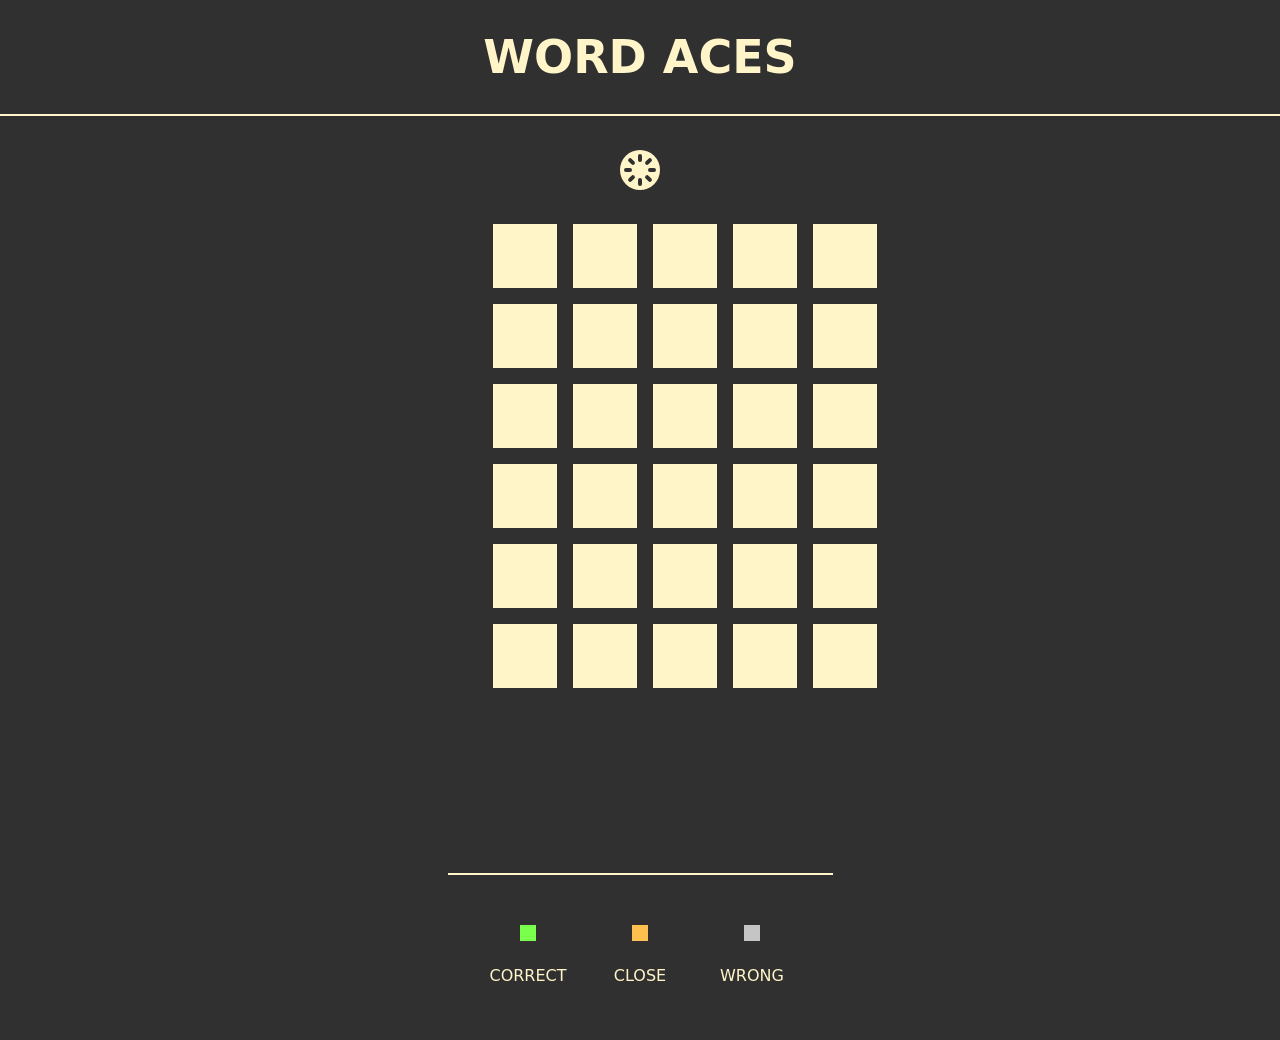
<file: index.html>
<!DOCTYPE html>
<html lang="en">
<head>
    <meta charset="UTF-8">
    <meta name="viewport" content="width=device-width, initial-scale=1.0">
    <link rel="stylesheet" href="./word-aces.css">
    <title>Word Aces</title>
</head>
<body>
    <div class="main-page">
        <header class="header">
            <h1 class="brand">WORD ACES</h1>
        </header>

        <section class="info-bar">
            <div class="loading">
                <svg 
                xmlns="http://www.w3.org/2000/svg" 
                viewBox="0 0 24 24"><path 
                d="M12 2a10 10 0 1 0 10 10A10 10 0 0 0 12 2zm2.828 5.758 1.415-1.415a1 1 0 1 1 1.414 1.414l-1.415 1.415a1 1 0 0 1-1.414-1.414zM4 12a1 1 0 0 1 1-1h2a1 1 0 0 1 0 2H5a1 1 0 0 1-1-1zm5.172 4.242-1.415 1.415a1 1 0 0 1-1.414-1.414l1.415-1.415a1 1 0 0 1 1.414 1.414zm0-7.07a1 1 0 0 1-1.414 0L6.343 7.757a1 1 0 0 1 1.414-1.414l1.415 1.415a1 1 0 0 1 0 1.414zM13 19a1 1 0 0 1-2 0v-2a1 1 0 0 1 2 0zm0-12a1 1 0 0 1-2 0V5a1 1 0 0 1 2 0zm4.657 10.657a1 1 0 0 1-1.414 0l-1.415-1.415a1 1 0 0 1 1.414-1.414l1.415 1.415a1 1 0 0 1 0 1.414zM20 12a1 1 0 0 1-1 1h-2a1 1 0 0 1 0-2h2a1 1 0 0 1 1 1z"/>
            </svg>
            </div>
        </section>

        <section class="game-container">
            <div class="guess-board">
                <div id="letter-0" class="guess-letter"></div>
                <div id="letter-1" class="guess-letter"></div>
                <div id="letter-2" class="guess-letter"></div>
                <div id="letter-3" class="guess-letter"></div>
                <div id="letter-4" class="guess-letter"></div>
                <div id="letter-5" class="guess-letter"></div>
                <div id="letter-6" class="guess-letter"></div>
                <div id="letter-7" class="guess-letter"></div>
                <div id="letter-8" class="guess-letter"></div>
                <div id="letter-9" class="guess-letter"></div>
                <div id="letter-10" class="guess-letter"></div>
                <div id="letter-11" class="guess-letter"></div>
                <div id="letter-12" class="guess-letter"></div>
                <div id="letter-13" class="guess-letter"></div>
                <div id="letter-14" class="guess-letter"></div>
                <div id="letter-15" class="guess-letter"></div>
                <div id="letter-16" class="guess-letter"></div>
                <div id="letter-17" class="guess-letter"></div>
                <div id="letter-18" class="guess-letter"></div>
                <div id="letter-19" class="guess-letter"></div>
                <div id="letter-20" class="guess-letter"></div>
                <div id="letter-21" class="guess-letter"></div>
                <div id="letter-22" class="guess-letter"></div>
                <div id="letter-23" class="guess-letter"></div>
                <div id="letter-24" class="guess-letter"></div>
                <div id="letter-25" class="guess-letter"></div>
                <div id="letter-26" class="guess-letter"></div>
                <div id="letter-27" class="guess-letter"></div>
                <div id="letter-28" class="guess-letter"></div>
                <div id="letter-29" class="guess-letter"></div>
            </div>

            <section class="alerts">
                <div class="winner-alert hidden">
                    <div class="dismiss">
                        <svg 
                        xmlns="http://www.w3.org/2000/svg" 
                        viewBox="0 0 24 24"><path 
                        d="M12,2A10,10,0,1,0,22,12,10,10,0,0,0,12,2Zm3.707,12.293a1,1,0,1,1-1.414,1.414L12,13.414,9.707,15.707a1,1,0,0,1-1.414-1.414L10.586,12,8.293,9.707A1,1,0,0,1,9.707,8.293L12,10.586l2.293-2.293a1,1,0,0,1,1.414,1.414L13.414,12Z"/></svg>
                    </div>
                    <div class="alert-message">
                        <p class="alert-text"></p>
                    </div>
                </div>
            </section>

            <div class="explainer-container">
                <div class="explainer">
                    <div class="symbol correct"></div>
                    <p class="definition">CORRECT</p>
                </div>

                <div class="explainer">
                    <div class="symbol close"></div>
                    <p class="definition">CLOSE</p>
                </div>

                <div class="explainer">
                    <div class="symbol wrong"></div>
                    <p class="definition">WRONG</p>
                </div>
            </div>
        </section>
    </div>

    <script src="./word-aces.js"></script>
</body>
</html>
</file>
<file: word-aces.css>
* {
    margin: 0;
    padding: 0;
    box-sizing: border-box;
}

body {
    background-color: rgb(48, 48, 48);
    color: rgb(255, 245, 201);
    font-family: system-ui, -apple-system, BlinkMacSystemFont, 'Segoe UI', Roboto, Oxygen, Ubuntu, Cantarell, 'Open Sans', 'Helvetica Neue', sans-serif;
}

.brand {
    display: flex;
    justify-content: center;
    margin: 0 auto;
    padding-block: 30px;
    border-bottom: 2px solid rgb(255, 245, 201);
    font-size: 46px;
}

.loading svg {
    display: flex;
    justify-content: center;
    align-items: center;
    margin: 30px auto;
    height: 48px;
    width: 48px;
    fill: rgb(255, 245, 201);
    animation: spin 1.5s ease-in-out infinite;
}

.game-container {
    position: relative;
    margin: 0 auto;
    max-width: 385px;
}

.guess-board {
    display: grid;
    grid-template-columns: repeat(5, 1fr);
    justify-content: space-around;
    align-items: center;
    max-width: 295px;
    width: 100%;
    gap: 1rem;
    margin: 30px auto;
}

/* 
This will hide the element and 
preserve the space it's taking 
*/
.hidden {
    visibility: hidden;
}

.guess-letter {
    width: 64px;
    height: 64px;
    background-color: rgb(255, 245, 201);
    font-size: 48px;
    font-weight: 700;
    color: rgb(48, 48, 48);
    text-align: center;
    display: flex;
    justify-content: center;
    align-items: center;
}

.wrong {
    background-color: rgb(197, 197, 197);
}

.close {
    background-color: rgb(255, 193, 77);
}

.correct {
    background-color: rgb(122, 255, 77);
}

.invalid {
    animation: flash 1s;
}

.winner {
    animation: winner 1.5s linear infinite;
}

/* Animations */
/* Invalid */
@keyframes flash {
    25% {
        background-color: rgb(255, 73, 110);
    }

    100% {
        background-color: rgb(197, 197, 197);
    }
}

/* Loading */
@keyframes spin {
    to {
        transform: rotate(360deg);
    }
}

/* Winner */
@keyframes winner {
    25% {
        color: rgb(122, 255, 77);
    }

    100% {
        color: rgb(255, 245, 201);
    } 
}

/* Game Explainer */
.explainer-container {
    border-top: 2px solid rgb(255, 245, 201);
    display: flex;
    flex-direction: row;
    justify-content: center;
    align-items: center;
    gap: 3rem;
    margin: 30px auto;
}

.explainer {
    width: 5vw;
    display: flex;
    flex-direction: column;
    justify-content: center;
    align-items: center;
}

.symbol {
    margin-top: 50px;
    width: 16px;
    height: 16px;
}

.definition {
    margin-block: 25px;
    text-align: center;
}

.alerts {
    display: flex;
    justify-content: center;
}

.winner-alert {
    width: 385px;
    height: 125px;
    background-color: rgba(77, 187, 255, 1);
    display: flex;
    flex-direction: column;
    justify-content: flex-start;
    gap: 0.5rem;
    align-items: center;
}

.alert-message {
    display: flex;
    flex-direction: column;
    justify-content: center;
    align-items: center;
    color: rgb(48, 48, 48);
    /* padding: 30px; */
    font-size: 24px;
    text-align: center;
    width: 100%;
}

.dismiss svg {
    height: 36px;
    width: 36px;
    fill: rgb(48, 48, 48);
}

.dismiss {
    display: flex;
    flex-direction: row;
    justify-content: flex-end;
    width: max-content;
    margin-left: 87%;
    margin-top: 2%;
    /* margin-right: 10px; */
}

/* Media Queries */
@media screen and (max-width: 992px) {
    .alert {
        top: 17%;
        left: 13.75%;
    }
}
</file>
